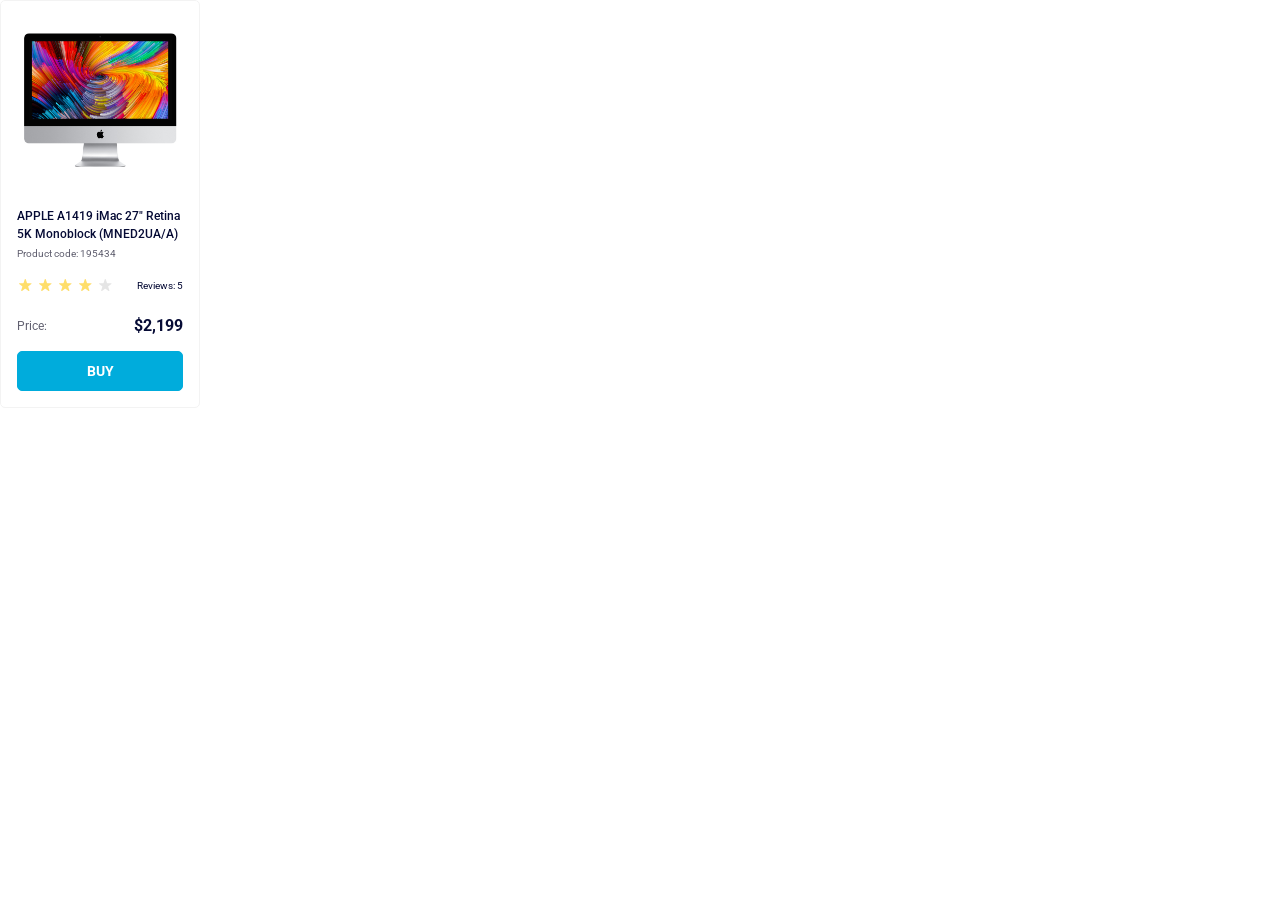
<file: index.html>
<!doctype html><html lang="en"><head><meta charset="utf-8"><meta name="viewport" content="width=device-width, initial-scale=1.0"><title>Product cards</title><link rel="preconnect" href="https://fonts.googleapis.com"><link rel="preconnect" href="https://fonts.gstatic.com"><link href="https://fonts.googleapis.com/css2?family=Roboto:wght@400;500;700&display=swap" rel="stylesheet"><link rel="stylesheet" href="index.1d2c8228.css"></head><body> <div class="card" data-qa="card"> <img class="card__image" src="imac.202c52ff.jpeg" alt="imac a1419"> <h2 class="card__title"> APPLE A1419 iMac 27" Retina 5K Monoblock (MNED2UA/A) </h2> <div class="card__code">Product code: 195434</div> <div class="card__review-block"> <div class="stars stars--4"> <div class="stars__star"></div> <div class="stars__star"></div> <div class="stars__star"></div> <div class="stars__star"></div> <div class="stars__star"></div> </div> <div class="card__review-count">Reviews: 5</div> </div> <div class="card__price-block"> <div class="card__price-name">Price:</div> <div class="card__price">$2,199</div> </div> <a class="card__buy" href="#" data-qa="hover"> Buy </a> </div> </body></html>
</file>
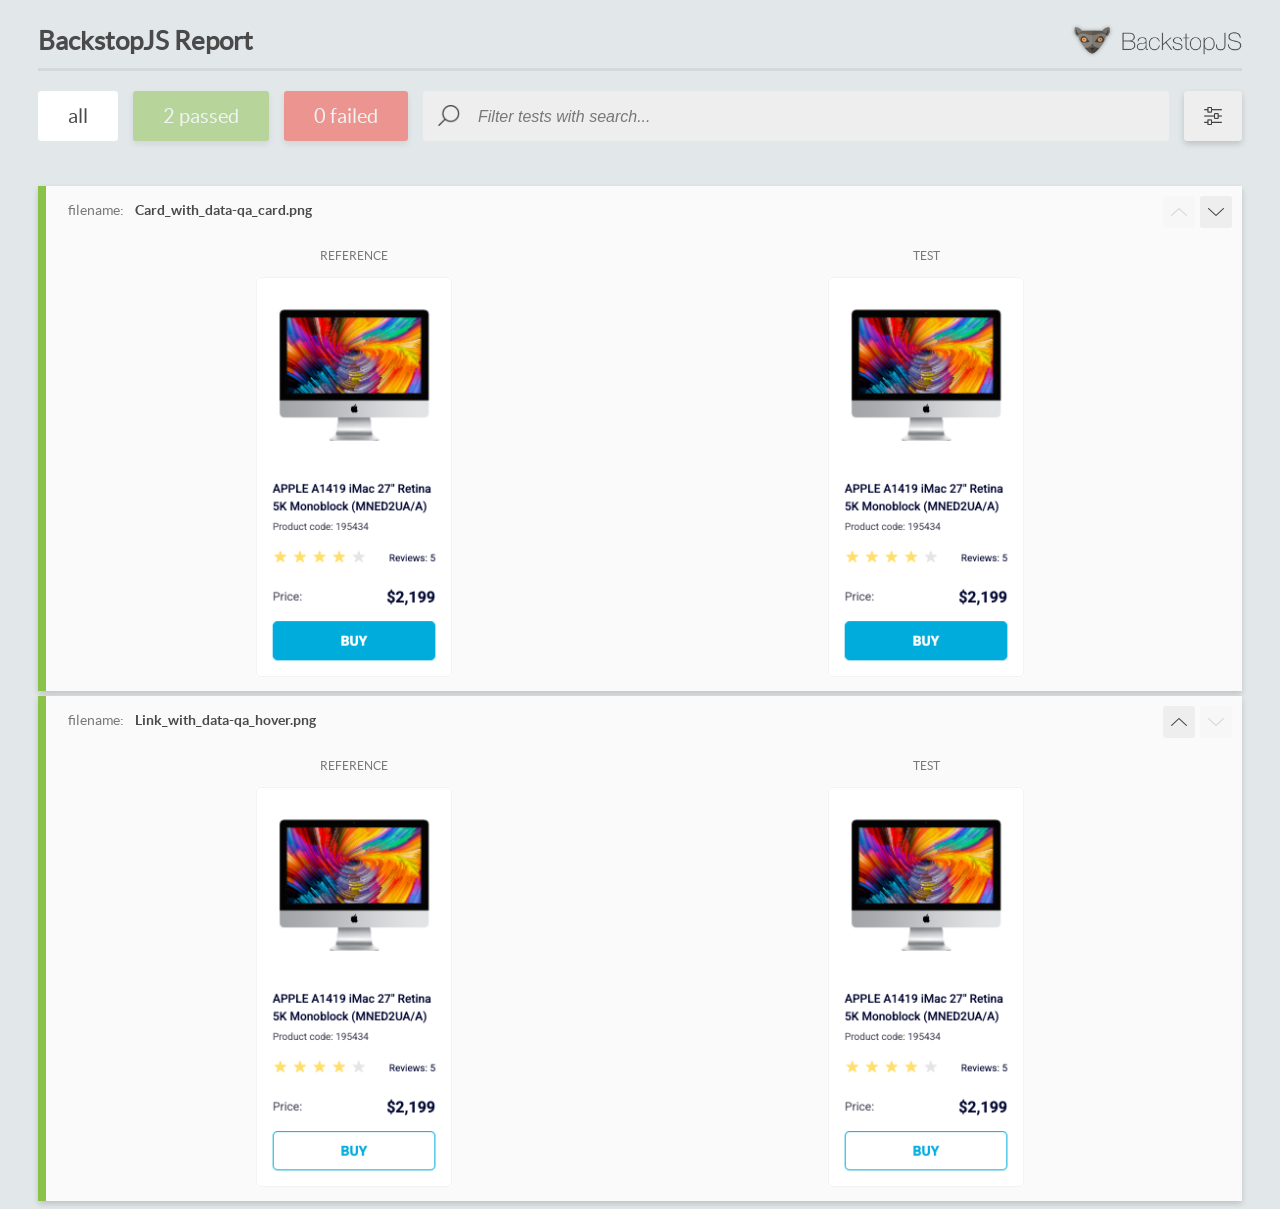
<file: report/html_report/index.html>
<!DOCTYPE html>
<html>
  <head>
    <meta charset="utf-8">
    <!-- Disable Cache -->
    <meta http-equiv="Cache-Control" content="no-cache, no-store, must-revalidate">
    <meta http-equiv="Pragma" content="no-cache">
    <meta http-equiv="Expires" content="0">

    <title>BackstopJS Report</title>

    <style>
      @font-face {
          font-family: 'latoregular';
          src: url('./assets/fonts/lato-regular-webfont.woff2') format('woff2'),
              url('./assets/fonts/lato-regular-webfont.woff') format('woff');
          font-weight: 400;
          font-style: normal;
      }
      @font-face {
          font-family: 'latobold';
          src: url('./assets/fonts/lato-bold-webfont.woff2') format('woff2'),
              url('./assets/fonts/lato-bold-webfont.woff') format('woff');
          font-weight: 700;
          font-style: normal;
      }

      .ReactModal__Body--open {
          overflow: hidden;
      }
      .ReactModal__Body--open .header {
        display: none;
      }

    </style>
  </head>
  <body style="background-color: #E2E7EA">
    <div id="root">

    </div>
    <script>
      function report (report) { // eslint-disable-line no-unused-vars
        window.tests = report;
      }
    </script>
    <script src="config.js"></script>
    <script src="index_bundle.js"></script>
  </body>
</html>
</file>
<file: index.1d2c8228.css>
.card{box-sizing:border-box;background:#fff;border:1px solid #f3f3f3;border-radius:5px;width:200px;padding:32px 16px 16px}.card__image{width:160px;height:134px;margin:0 auto 40px;display:block}.card__title{color:#060b35;margin:0 0 4px;font-size:12px;font-weight:500;line-height:18px}.card__code{margin-bottom:16px}.card__review-block{justify-content:space-between;align-items:flex-end;margin-bottom:24px;display:flex}.card__review-count{color:#060b35}.card__price-block{justify-content:space-between;align-items:center;margin-bottom:16px;display:flex}.card__price-name{font-size:12px;line-height:18px}.card__price{color:#060b35;font-size:16px;font-weight:700;line-height:18px}.card__buy{box-sizing:border-box;text-transform:uppercase;color:#fff;background-color:#00acdc;border:1px solid #00acdc;border-radius:5px;justify-content:center;align-items:center;height:40px;font-size:14px;font-weight:700;line-height:16px;text-decoration:none;display:flex}.card__buy:hover{color:#00acdc;background-color:#fff}.stars{display:flex}.stars__star{background:url(star.822d561e.svg) 50% no-repeat;width:16px;height:16px;margin-right:4px}.stars__star:last-child{margin-right:0}.stars--1 .stars__star:nth-child(-n+1),.stars--2 .stars__star:nth-child(-n+2),.stars--3 .stars__star:nth-child(-n+3),.stars--4 .stars__star:nth-child(-n+4),.stars--5 .stars__star:nth-child(-n+5){background-image:url(star-active.edda4c43.svg)}html{color:#616070;font-family:Roboto,sans-serif;font-size:10px;line-height:14px}body{margin:0}
/*# sourceMappingURL=index.1d2c8228.css.map */
</file>
